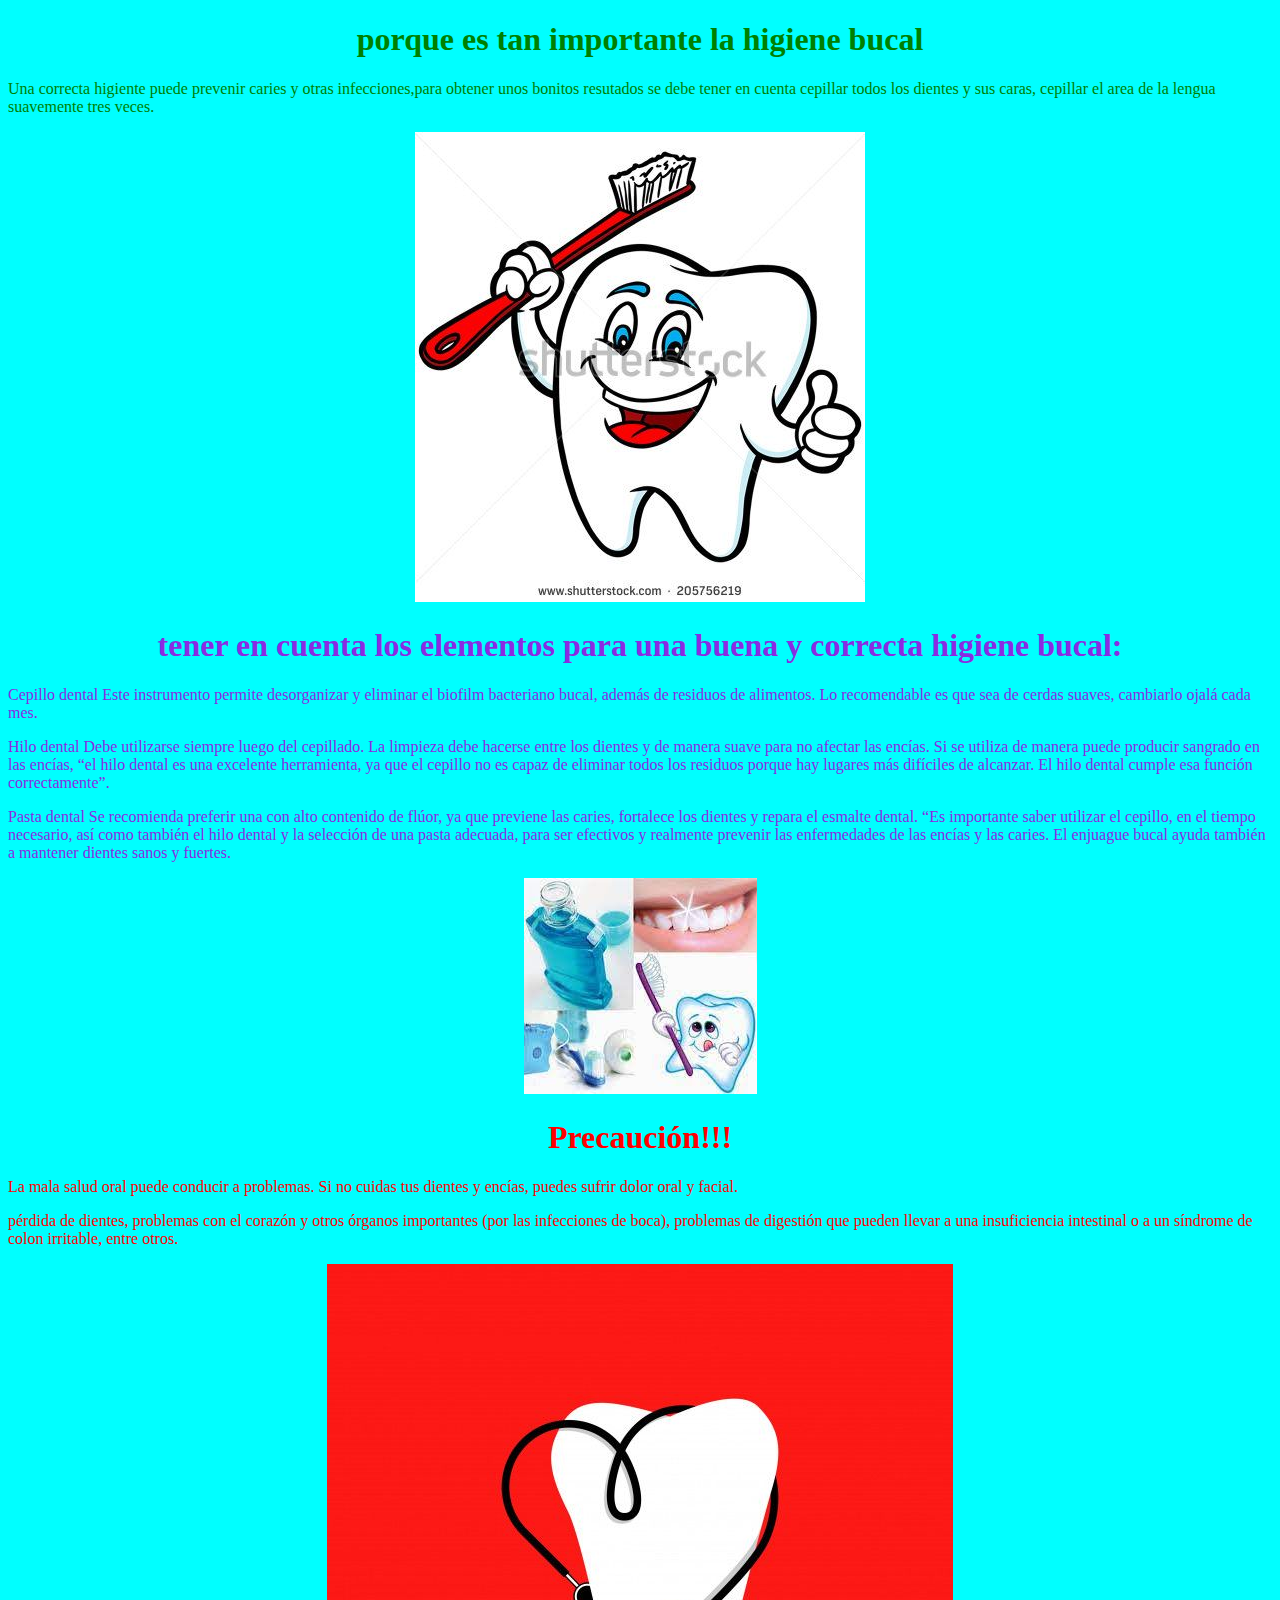
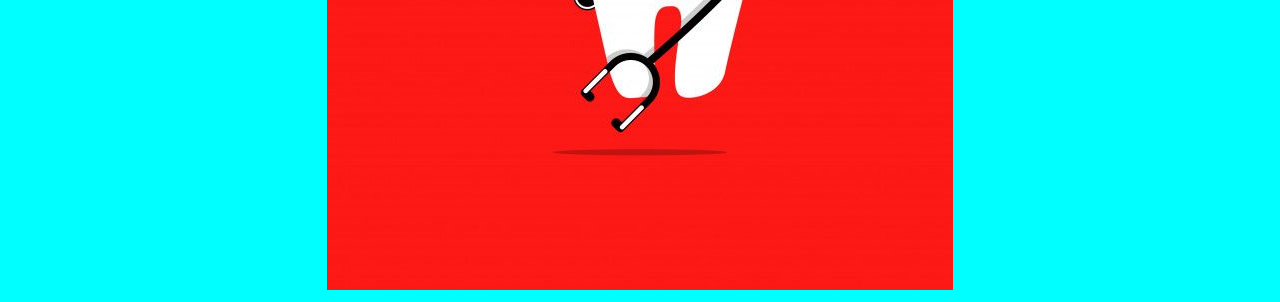
<file: informacion.html>
<!DOCTYPE html>
<html lang="en">
<head>
    <meta charset="UTF-8">
    <meta http-equiv="X-UA-Compatible" content="IE=edge">
    <meta name="viewport" content="width=device-width, initial-scale=1.0">
    <link rel="stylesheet" href="css/informacion.css">

    <title>infopagina</title>
</head>
<body>
    
    <div class="feliz">
    <h1><center>porque es tan importante la higiene bucal</center></h1>

<p>Una correcta higiente puede prevenir caries y otras infecciones,para obtener unos bonitos resutados se debe tener en cuenta
    cepillar todos los dientes y sus caras, cepillar el area de la lengua suavemente tres veces. </p>

   <center><img src="img/dienteF.jpg"></center>
</div>

<div class="triste">
<h1><center>tener en cuenta los elementos para una buena y correcta higiene bucal: </center></h1>
<p> Cepillo dental
    Este instrumento permite desorganizar y eliminar el biofilm bacteriano bucal, además de residuos de alimentos. Lo recomendable es que sea de cerdas suaves, cambiarlo ojalá cada mes.</p>

    <p>Hilo dental
    Debe utilizarse siempre luego del cepillado. La limpieza debe hacerse entre los dientes y de manera suave para no afectar las encías. Si se utiliza de manera puede producir sangrado en las encías,
    “el hilo dental es una excelente herramienta, ya que el cepillo no es capaz de eliminar todos los residuos porque hay lugares más difíciles de alcanzar. El hilo dental cumple esa función correctamente”.</p>

    <p>Pasta dental
        Se recomienda preferir una con alto contenido de flúor, ya que previene las caries, fortalece los dientes y repara el esmalte dental. “Es importante saber utilizar el cepillo, en el tiempo necesario, así como también el hilo dental y la selección de una pasta adecuada, para ser efectivos y realmente prevenir las enfermedades de las encías y las caries. El enjuague bucal ayuda también a mantener dientes sanos y fuertes.</p>

        <center><img src="img/higiene.jpg"></center>
    </div>

    <div class="limpiar">
        <h1><center>Precaución!!!</center></h1>
<p>La mala salud oral puede conducir a problemas. Si no cuidas tus dientes y encías, puedes sufrir dolor oral y facial.</p>

    <p> pérdida de dientes, problemas con el corazón y otros órganos importantes (por las infecciones de boca), 
        problemas de digestión que pueden llevar a una insuficiencia intestinal o a un síndrome de colon irritable, 
        entre otros.</p>

        <center><img src="img/dienteD.jpg"></center>
    </div>
    
    </body>
</html>
</file>
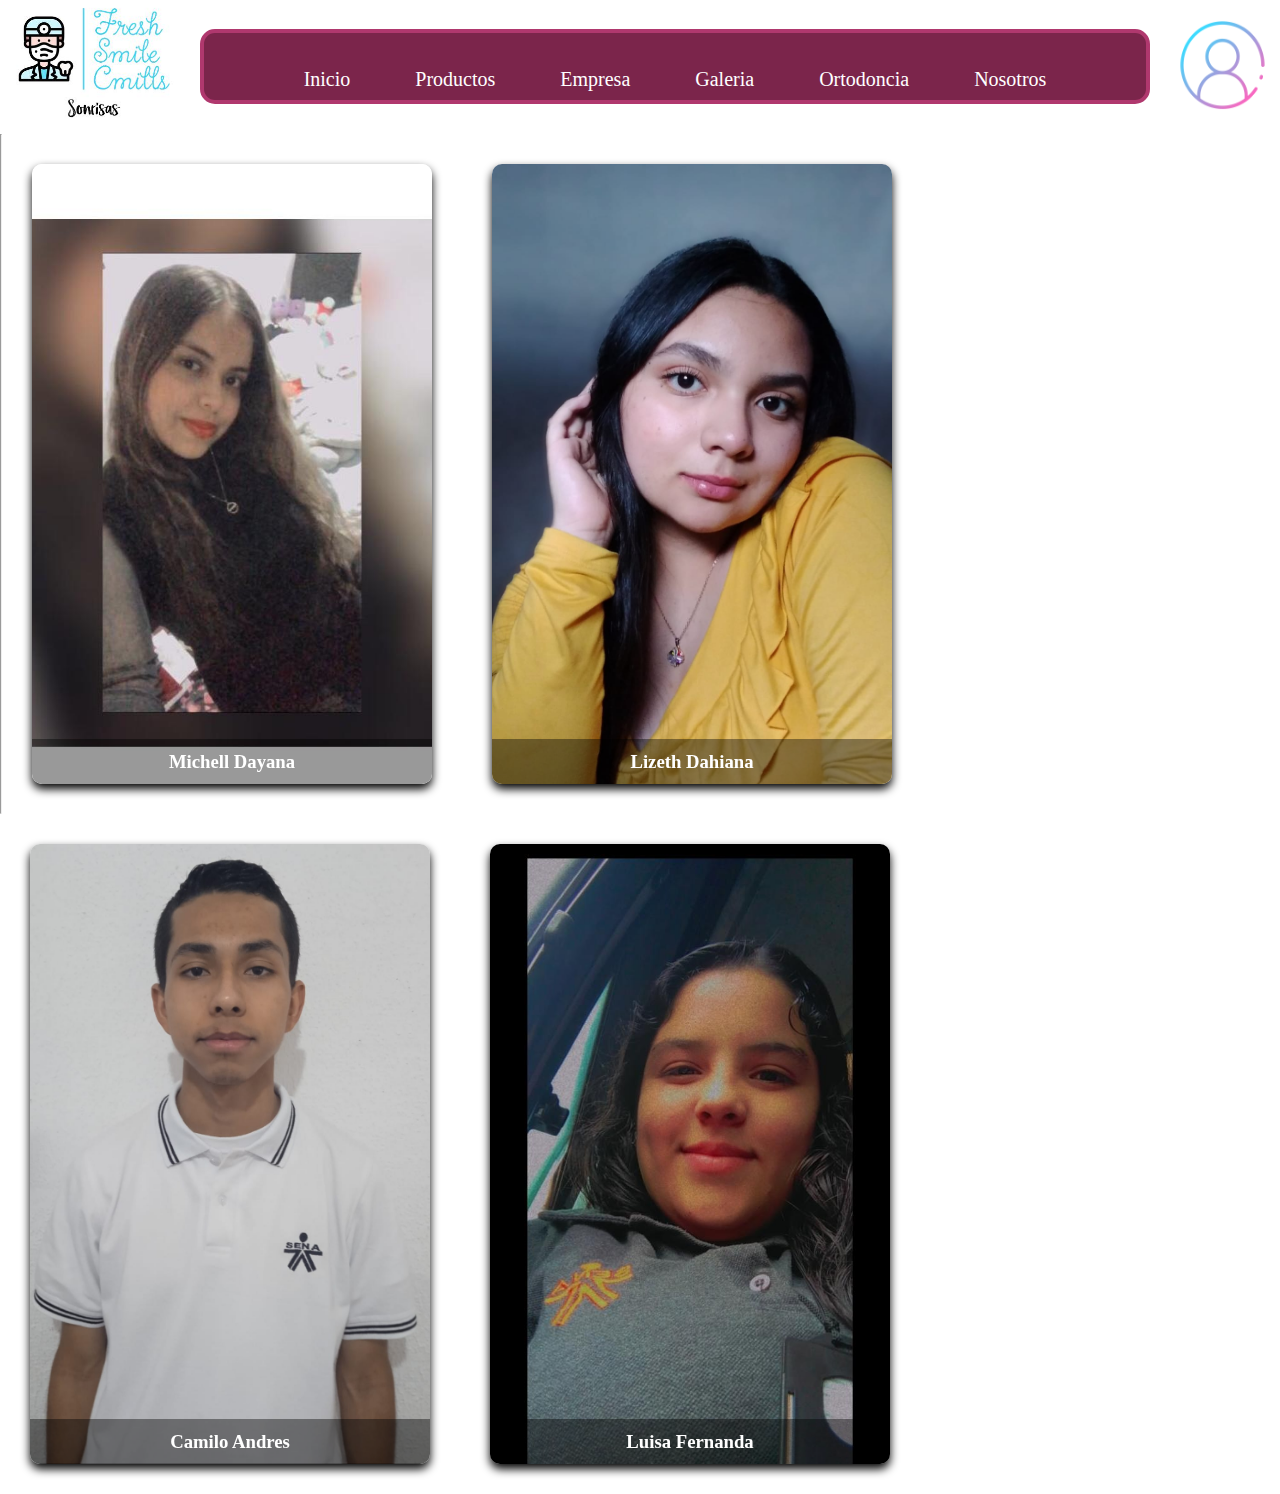
<file: nosotros.html>
<!DOCTYPE html>
<html lang="en">
<head>
    <meta charset="UTF-8">
    <meta http-equiv="X-UA-Compatible" content="IE=edge">
    <meta name="viewport" content="width=device-width, initial-scale=1.0">
    <meta name="description" content="Página web desarrollo para sena 2469285">
    <title>Fresh Smile Cmills</title>
    <link rel="shortcut icon" href="img/LOGO.jpg" >
    <link href="css/estilosmenu.css" rel="Stylesheet">
    <link href="css/estilosnosotros.css" rel="Stylesheet">




</head>
<body class="body">
    <header>
        <a link href="index.html"><img src="img/LOGO.JPG"id="logo" alt="Inicio"></a>
        <ul class="menu">
            <li> <a href="index.html">Inicio</a></li>
            <li> <a href="productos.html">Productos</a></li>
            <li> <a href="empresa.html">Empresa</a></li>
            <li> <a href="Galeria.html">Galeria</a></li>
            <li> <a href="ortodoncia.html">Ortodoncia</a></li>
            <li> <a href="nosotros.html">Nosotros</a></li>
        </ul>
        <a link href="registro.php"><img src="img/logo2.png" id="logoingreso" alt="Ingresar"></a>
    </header>
    <hr>
     
    <div class="card">
        <div class="face front">
            <img src="img/michell.jpg" alt="">
            <h3>Michell Dayana</h3>
        </div>
        <div class="face back">
            <h3>  </h3>
            <p>Michell es la persona que se encarga de liderar el equipo.</p>
            <div class="link">
                <a href="#">  </a>
            </div>
        </div>
    </div>

    <div class="card">
        <div class="face front">
            <img src="img/lizeth3.jpeg" alt="">
            <h3>Lizeth Dahiana</h3>
        </div>
        <div class="face back">
            <h3>  </h3>
            <p>Lizeth es la persona que sirve de apoyo al lider del equipo.</p>
            <div class="link">
                <a href="#">  </a>
            </div>
        </div>
    </div> 

     <div class="card">
        <div class="face front">
            <img src="img/camilo.jpg" alt="">
            <h3>Camilo Andres</h3>
        </div>
        <div class="face back">
            <h3>  </h3>
            <p>Camilo es la persona encargada del orden de la página.</p>
            <div class="link">
                <a href="#">  </a>
            </div>
        </div>
    </div>

    <div class="card">
        <div class="face front">
            <img src="img/luisa.jpg" alt="">
            <h3>Luisa Fernanda</h3>
        </div>
        <div class="face back">
            <h3>  </h3>
            <p>Luisa es la encargada del registro en ingreso de los usuarios/pacientes.</p>
            <div class="link">
                <a href="#">  </a>
            </div>
        </div>
    </div>
</body>
</html>
</file>
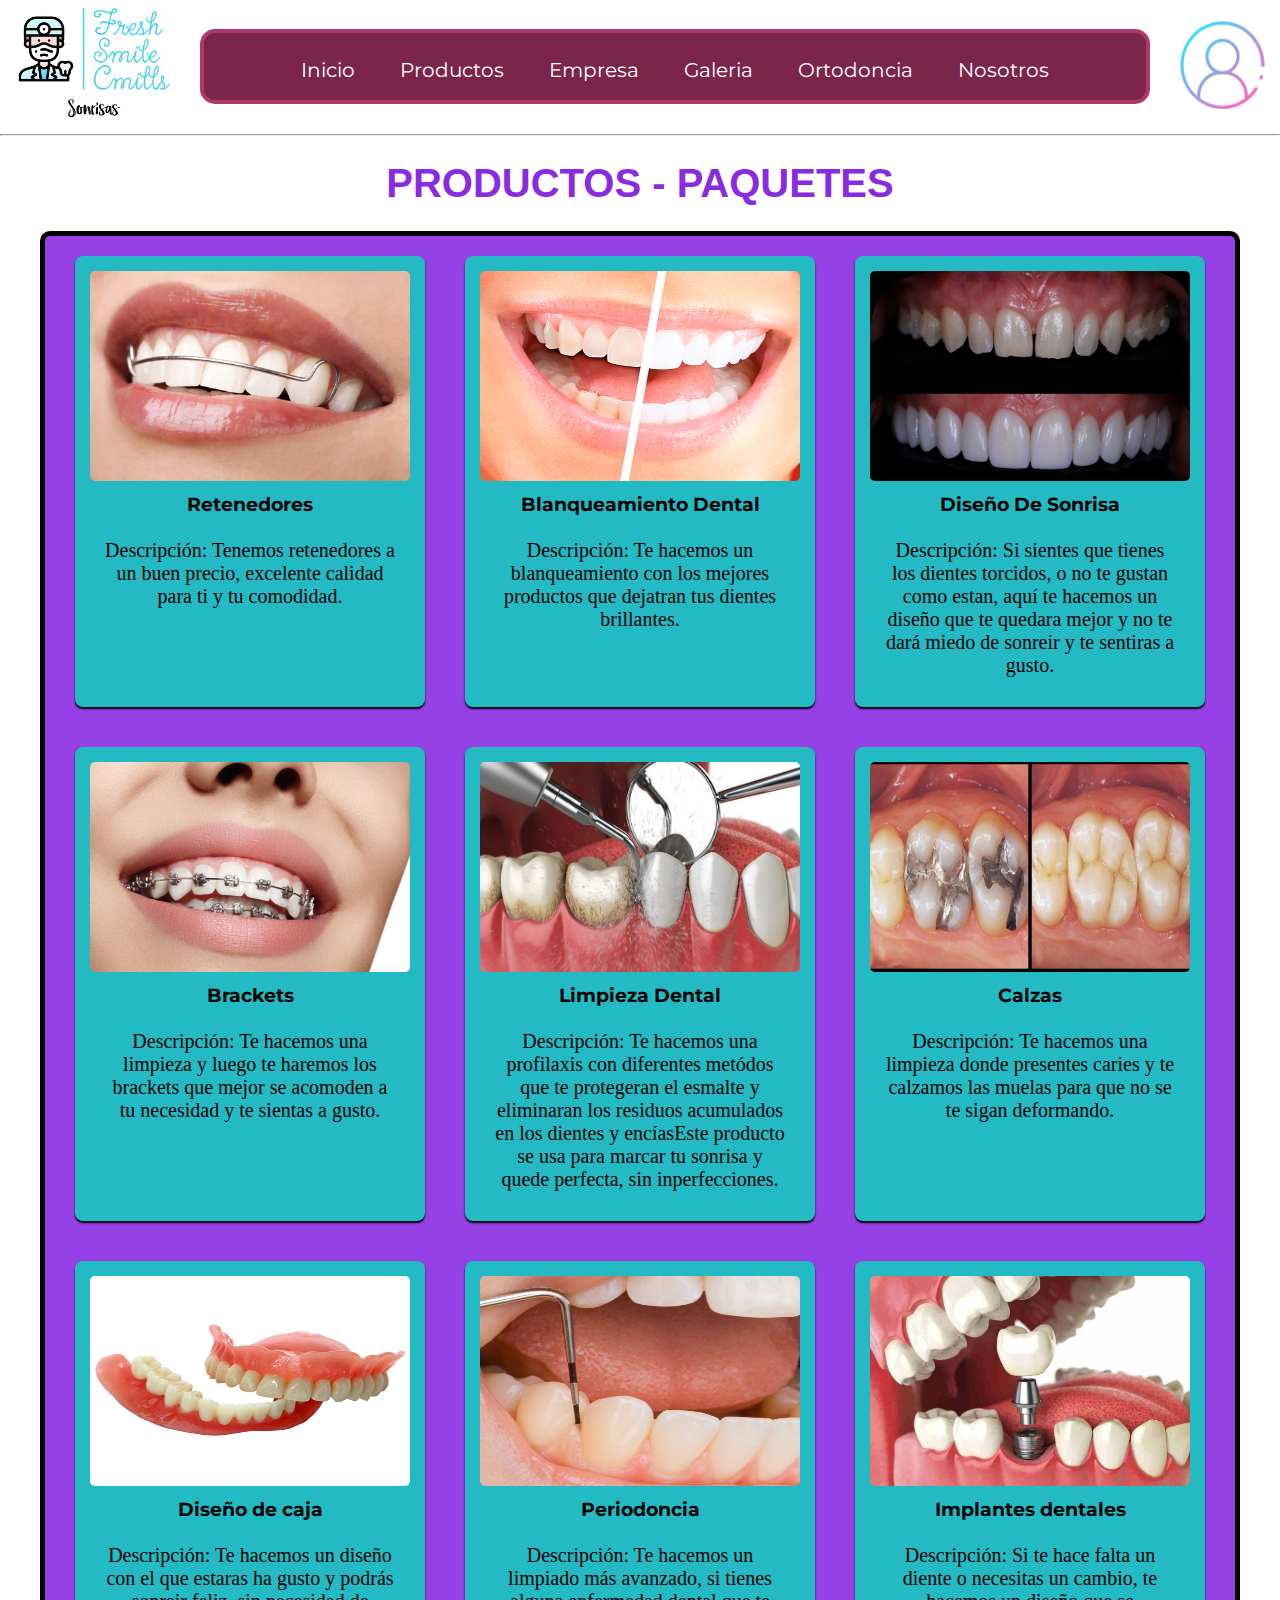
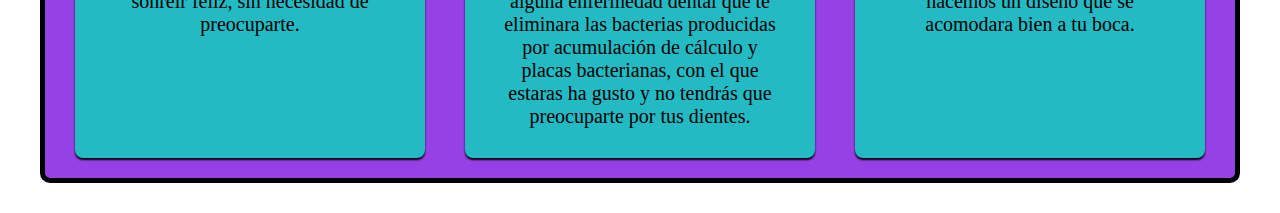
<file: productos.html>
<!DOCTYPE html>
<html lang="en">

<head>
    <meta charset="UTF-8">
    <meta http-equiv="X-UA-Compatible" content="IE=edge">
    <meta name="viewport" content="width=device-width, initial-scale=1.0">
    <link href="css/productos.css" rel="stylesheet">
    <link rel="shortcut icon" href="source/img/logosena.jpeg" type="image/x-icon">
    <title>PRODUCTOS - FRESH SMILES</title>
</head>

<body>

    <header>
        <a link href="index.html"><img src="img/LOGO.JPG"id="logo" alt="Inicio"></a>
        <ul class="menu">
            <li> <a href="index.html">Inicio</a></li>
            <li> <a href="productos.html">Productos</a></li>
            <li> <a href="empresa.html">Empresa</a></li>
            <li> <a href="Galeria.html">Galeria</a></li>
            <li> <a href="ortodoncia.html">Ortodoncia</a></li>
            <li> <a href="nosotros.html">Nosotros</a></li>
        </ul>
        <a link href="registro.php"><img src="img/logo2.png" id="logoingreso" alt="Ingresar"></a>
    </header>
    <hr>
    <h3 class="titulo">PRODUCTOS - PAQUETES</h3>

    <div class="container">

        <div class="productos">
            <figure>
                <img src="img/RETENEDORES.jpg" alt="Retenedores">
            </figure>
            <h3>Retenedores</h3>
            <p>Descripción: Tenemos retenedores a un buen precio, excelente calidad para ti y tu comodidad.</p>
        </div>

        <div class="productos">
            <figure>
                <img src="img/BLANQUEAMIENTO-DENTAL.jpg" alt="Blanqueamiento Dental">
            </figure>
            <h3>Blanqueamiento Dental</h3>
            <p>Descripción: Te hacemos un blanqueamiento con los mejores productos que dejatran tus dientes brillantes.
            </p>
        </div>

        <div class="productos">
            <figure>
                <img src="img/DISEÑO-DE-SONRISA.jpg" alt="Diseño de sonrisa">
            </figure>
            <h3>Diseño De Sonrisa</h3>
            <p>Descripción: Si sientes que tienes los dientes torcidos, o no te gustan como estan, aquí te hacemos un
                diseño que te quedara mejor y no te dará miedo de sonreir y te sentiras a gusto.</p>
        </div>

        <div class="productos">
            <figure>
                <img src="img/BRACKETS.jpg" alt="Brackets">
            </figure>
            <h3>Brackets</h3>
            <p>Descripción: Te hacemos una limpieza y luego te haremos los brackets que mejor se acomoden a tu necesidad
                y te sientas a gusto.</p>
        </div>

        <div class="productos">
            <figure>
                <img src="img/LIMPIEZA-DENTAL.jpg" alt="Limpieza Dental">
            </figure>
            <h3>Limpieza Dental</h3>
            <p>Descripción: Te hacemos una profilaxis con diferentes metódos que te protegeran el esmalte y eliminaran
                los residuos acumulados en los dientes y encíasEste producto se usa para marcar tu sonrisa y quede
                perfecta, sin inperfecciones.</p>
        </div>

        <div class="productos">
            <figure>
                <img src="img/CALZAS.jpeg" alt="Calzas">
            </figure>
            <h3>Calzas</h3>
            <p>Descripción: Te hacemos una limpieza donde presentes caries y te calzamos las muelas para que no se te
                sigan deformando.</p>
        </div>

        <div class="productos">
            <figure>
                <img src="img/DISEÑO-DE-CAJA.jpg" alt="Diseño de caja">
            </figure>
            <h3>Diseño de caja</h3>
            <p>Descripción: Te hacemos un diseño con el que estaras ha gusto y podrás sonreir feliz, sin necesidad de
                preocuparte.</p>
        </div>

        <div class="productos">
            <figure>
                <img src="img/PERIODONCIA.jpg" alt="Periodoncia">
            </figure>
            <h3>Periodoncia</h3>
            <p>Descripción: Te hacemos un limpiado más avanzado, si tienes alguna enfermedad dental que te eliminara las
                bacterias producidas por acumulación de cálculo y placas bacterianas, con el que estaras ha gusto y no
                tendrás que preocuparte por tus dientes.</p>
        </div>

        <div class="productos">
            <figure>
                <img src="img/IMPLANTES-DENTALES.jpg" alt="Implantes dentales">
            </figure>
            <h3>Implantes dentales</h3>
            <p>Descripción: Si te hace falta un diente o necesitas un cambio, te hacemos un diseño que se acomodara bien
                a tu boca.</p>
        </div>

    </div>

    <footer class="footer">

    </footer>

</body>

</html>

<!-- https://www.dvd-dental.com/blogodontomecum/diccionario/ -->
</file>
<file: css/informacion.css>
body{
    
    background: aqua;
}

.feliz{

    color: green;
    

}

.triste{
   color: blueviolet;
}

.limpiar{

    color:red;
}
</file>
<file: css/estilosmenu.css>
* {
    margin: 0;
    padding: 0;
    box-sizing: border-box;
}
header{
    display: flex;
    width: 100%;
    margin: auto;
}

.menu{
    list-style: none;
    padding: 5px;
    background-color:#7b254b;
    width: 90%;
    height: 75px;
    max-width: 1000px;
    margin: auto;
    font-family: Georgia, 'Times New Roman', Times, serif;
    font-size: 20px;
    text-align: center;
    float: top;
    border-radius: 15px;
    border:4px solid #b0386e;
}
#logo{
    display: flex;
    float: left;
    margin: 0;
    width: 200px;
    cursor: pointer;
}

#logoingreso{
    display: flex;
    float: right;
    width: 115px;
    height: 120px;
    margin-top: 5px;
    margin-left: 15px;
}

.menu li a{
    text-decoration: none;
    color: white;
    padding: 20px;
    display: block;
}

.menu li{
    display: inline-block;
    text-align: center;
    padding: 10px;
}

.menu li a:hover{
    border-bottom: 2px solid #f13be2;
    background: #23BAC4;
}
</file>
<file: css/estilosnosotros.css>
/* * {
    margin: 0;
    padding: 0;
    box-sizing: border-box;
    font-family: sans-serif;
} */

body {
    display: flex;
    flex-wrap: wrap;
    background: url("https://i.pinimg.com/564x/53/0e/88/530e888943c86e63ae4db559e3d51f04.jpg");
}


.card {
    position: relative;
    width: 400px;
    height: 620px;
    margin: 30px;
}

.card .face {
    position: absolute;
    width: 100%;
    height: 100%;
    backface-visibility: hidden;
    border-radius: 10px;
    overflow: hidden;
    transition: .9s;
}

.card .front {
    transform: perspective(600px) rotateY(0deg);
    box-shadow: 0 5px 10px #000;
}

.card .front img {
    position: absolute;
    width: 100%;
    height: 100%;
    object-fit: cover;
}

.card .front h3 {
    position: absolute;
    bottom: 0;
    width: 100%;
    height: 45px;
    line-height: 45px;
    color: #fff;
    background: rgba(0,0,0,.4);
    text-align: center;
}

.card .back {
    transform: perspective(600px) rotateY(180deg);
    background: rgb(3, 35, 54);
    padding: 70px;
    color: #f3f3f3;
    display: flex;
    flex-direction: column;
    justify-content: space-between;
    text-align: center;
    box-shadow: 0 5px 10px #000;
}

.card .back .link {
    border-top: solid 1px #f3f3f3;
    height: 50px;
    line-height: 50px;
}

.card .back .link a {
    color: #f3f3f3;
}

.card .back h3 {
    font-size: 30px;;
    letter-spacing: 2px;
}

.card .back p {
    letter-spacing: 2px;
    font-size: 20px;;
} 

.card:hover .front {
    transform: perspective(600px) rotateY(180deg);
}

.card:hover .back {
    transform: perspective(600px) rotateY(360deg);
}
</file>
<file: css/productos.css>
@import url('https://fonts.googleapis.com/css?family=Montserrat&display=swap');

* {
    margin: 0;
    padding: 0;
    box-sizing: border-box;
    font-family: 'Montserrat', sans-serif;
}

body {
    background: url("https://img.freepik.com/vector-gratis/patron-costuras-diente-dibujos-animados-kawaii-implante-corona_74565-419.jpg");
}

header {
    display: flex;
    width: 100%;
    margin: auto;
}

.menu {
    list-style: none;
    padding: 5px;
    background-color: #7b254b;
    width: 90%;
    height: 75px;
    max-width: 1000px;
    margin: auto;
    font-family: Georgia, 'Times New Roman', Times, serif;
    font-size: 20px;
    text-align: center;
    float: top;
    border-radius: 15px;
    border: 4px solid #b0386e;
}

#logo {
    display: flex;
    float: left;
    margin: 0;
    width: 200px;
    cursor: pointer;
}

#logoingreso {
    display: flex;
    float: right;
    width: 115px;
    height: 120px;
    margin-top: 5px;
    margin-left: 15px;
}

.menu li a {
    text-decoration: none;
    color: white;
    padding: 20px;
    display: block;
}

.menu li {
    display: inline-block;
    text-align: center;
}

.menu li a:hover {
    border-bottom: 2px solid #f13be2;
    background: #23BAC4;
}

.titulo {
    text-align: center;
    font-size: 40px;
    color: blueviolet;
    margin-top: 25px;
    margin-bottom: 25px;
    font-family: 'Franklin Gothic Medium', 'Arial Narrow', Arial, sans-serif;
}

.container {
    width: 100%;
    max-width: 1200px;
    height: auto;
    display: flex;
    flex-wrap: wrap;
    justify-content: center;
    margin: auto;
    margin-bottom: 30px;
    border: 5px solid #000;
    border-radius: 10px;
    background-color: hsl(271, 76%, 53%, 0.9);
}

.productos {
    width: 350px;
    height: auto;
    border-radius: 8px;
    box-shadow: 0 2px 2px #000;
    margin: 20px;
    text-align: center;
    transition: all 0.25s;
    background-color: #23BAC4;
}

.productos:hover {
    box-shadow: 5px 5px 20px rgba(0, 0, 0, 0.4);
    transform: scale(1.05);
    box-shadow: 0 12px 16px #000;
    border: 3px solid #000;
    background: url("https://img.freepik.com/vector-gratis/patron-costuras-diente-dibujos-animados-kawaii-implante-corona_74565-419.jpg");
    cursor: pointer;
}

.productos img {
    margin-bottom: 8px;
    width: 100%;
    height: 210px;
    border-radius: 5px;
}

.container .productos {
    padding: 15px;
    text-align: center;
}

.container .productos h4 {
    margin-bottom: 15px;
    color: #7A7A7A;
}

.container .productos p {
    color: #000000;
    font-size: 20px;
    margin-top: 8px;
    padding: 15px;
    font-family: Cambria, Cochin, Georgia, Times, 'Times New Roman', serif;
}
</file>
